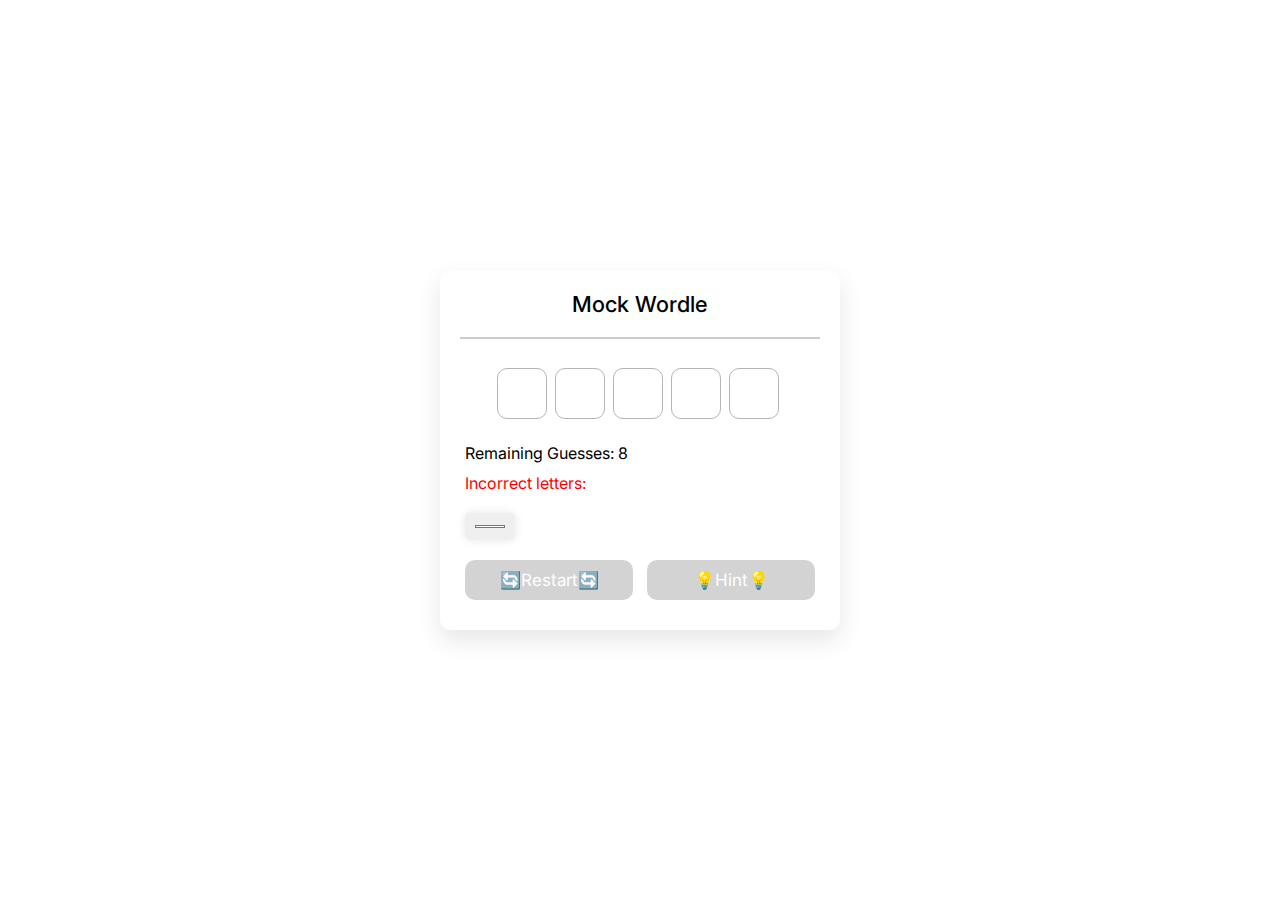
<file: index.html>
<!DOCTYPE html> <!-- Declaring the file to be an HTML document (allows for connecting CSS & JavaScript files later) -->
<html lang="en"> <!-- Setting the documnt's primary language to English (Search engines will recognize this) -->

<head> <!-- Meta tags for character set and compatibility -->

    <meta charset="UTF-8">
    <meta http-equiv="X-UA-Compatible" content="IE=edge">
    <meta name="viewport" content="width=device-width, initial-scale=1.0">
    <link rel="stylesheet" href="style.css"> <!-- Linking the style.css file (connecting CSS to HTML) -->
    <link href='https://fonts.googleapis.com/css?family=Inter' rel='stylesheet'>
    <title>Mock Wordle | hack.place()</title> <!-- Setting the title of the web page -->

</head>

<!-- <body> Main content of the webpage -->

    <div class="wrapper"> <!-- contains the content (buttons, box to type, etc.) -->
        <h1>Mock Wordle</h1> <!-- Heading for the Mock Wordle game -->
        <div class="content"> <!-- Content section containing various game elements -->
            <input type="text" class="type-input" maxlength="1"> <!-- Input field for typing letters -->
            <div class="word"></div> <!-- Container for displaying word letters -->
            <div class="info"> <!-- Information section -->
                <p class="guess">Remaining Guesses: <span></span></p> <!-- Displaying remaining guesses, The Span tag is just used as a placeholder so user can enter information later within the span tag within the input tag -->
                <p class="wrong">Incorrect letters: <span></span></p> <!-- Displaying incorrect letters -->
                <p class="hint">Hint: <span></span></p> <!-- Displaying a hint -->
                <input type="color" id="bgColorPicker" value="#ffffff"> <!-- this is a more advanced aspect -->
                    <!-- Add an input element for selecting background color; default color is white; the "id" allows color changes in JavaScript code;  -->
            </div>

            <div class="buttons"> <!-- Buttons for restarting and showing hints -->
                <button class="restart">🔄Restart🔄</button>
                <button class="showhint">💡Hint💡</button>
                <input class="type-input" type="text" />
            </div>

        </div>
    </div>
    
    <script src="database.js"></script> <!-- Connecting the database.js JavaScript file to this HTML file -->
    <script src="script.js"></script> <!-- Connecting the script.js JavaScript file to this HTML file -->

</body>

</html>
</file>
<file: style.css>
/* Importing the 'Poppins' and 'Inter' font from Google Fonts */
@import url('https://fonts.googleapis.com/css2?family=Poppins:wght@300;400;500;600;700&display=swap');
@import url('https://fonts.googleapis.com/css?family=Inter');

/* Setting default styles for all elements */
*{
    margin: 0; /* restarting margin */
    padding: 0; /* restarting padding, padding is space between content and border */
    box-sizing: border-box; /* Ensuring box model includes border */
    font-family: 'Inter-Bold', 'Inter', sans-serif; /* Setting default font */
}

/* Styling the body element (everything in body tag) */
body{
    min-height: 100vh; /* Minimum height of viewport, will take up 100% of height of webpage */
    display: flex; /* creates a flexible and responsive box layout (shrink, stretch, etc.) */
    align-items: center; /* Center all items vertically */
    justify-content: center; /* Center all items horizontally */
    padding: 0 10px; /* Adding 0 padding to top and bottom and 10px padding to right and left */
    /* background: linear-gradient(135deg, #00AAFF, #FF69B4); */
    background: lightgray; /* */
}

/* Styling elements with class 'wrong' */
.wrong {
    color: red; /* Setting text color to red */
}

/* Styling an element with class 'wrapper', basically creating overall box for the game */
.wrapper{
    width: 400px; /* Setting a specific width */
    background-color: #fff; /* White background color */
    border-radius: 10px; /* Rounded corners */
    box-shadow: 0 10px 25px rgba(0, 0, 0, 0.1); /* Adding a subtle shadow */
    /* 0: horizontal shadow offset; 10: vertical shadow offset; 25: how blurry shadow will be, rgba: almost transparent due to 0.1 opacity */
}

/* Styling 'h1' elements inside '.wrapper', basically "Mock Wordle" */
.wrapper h1{
    font-size: 22px; /* decreasing font size (h1 tag) */
    text-align: center; /* Centering text */
    font-weight: 500; /* Setting font weight (boldness) */
    border-bottom: 2px solid #ccc; /* Adding & styling a border at the bottom (below h1) */
    margin: 0 20px; /* 20px away from left and right sides of box */
    padding: 20px 25px; /* Adding padding */
}

/* Styling elements with class 'content' inside '.wrapper', basically styling everything below border line (buttons, guesses, hints, etc.) */
.wrapper .content{
    margin: 25px 25px 30px; /* 25: top; 25: right and left: 30: bottom */
}

/* Styling elements with class 'word' inside '.content', basically styling Guesses, Incorrect Answers, & Hints */
.content .word{
    display: flex; /* Using flexbox for layout, alignment/resizing, etc.  */
    flex-wrap: wrap; /* if the words overflow the box space, then they will continue on a new line */
    justify-content: center; /* Centering items horizontally */
}

/* Styling input elements inside '.word' */
.word input{
    height: 51px; /* Setting height */
    width: 50px; /* Setting width */
    margin: 4px; /* Adding margins */
    color: #0F9D58; /* Setting text color */
    border: 1px solid #b5b5b5; /* Adding a border */
    background: none; /* Removing background */
    text-align: center; /* Centering text */
    border-radius: 10px; /* Adding rounded corners */
    text-transform: uppercase; /* Uppercasing text */
    pointer-events: none; /* Disabling pointer events */
    font-size: 22px; /* Setting font size */
    font-weight: 500; /* Setting font weight */
}

/* Styling elements with class 'type-input' */
.type-input{
    z-index: -999; /* Setting a low z-index */
    position: absolute; /* Positioning */
    pointer-events: none; /* Disabling pointer events */
    opacity: 0; /* Making element invisible */
}

/* Adjusting the first child input element inside '.word' */
.word input:first-child{
    margin-left: 0; /* Removing left margin */
}

/* Styling elements with class 'info' inside '.content' */
.content .info{
    margin: 20px 0; /* Adding margins */
}

/* Styling 'p' elements inside '.info' */
.info p{
    font-size: 16px; /* Setting font size */
    margin-bottom: 10px; /* Adding a margin at the bottom */
}

/* Styling elements with class 'buttons' */
.buttons{
    display: flex; /* Using flexbox for layout */
    justify-content: space-between; /* Spacing items evenly */
}

/* Styling specific buttons inside '.buttons' */
.content .buttons .restart, .content .buttons .showhint{
    width: 48%; /* Setting width */
    border: none; /* Removing border */
    cursor: pointer; /* Setting cursor style */
    color: #fff; /* Setting text color */
    outline: none; /* Removing outline */
    padding: 10px 0; /* Adding padding */
    font-size: 17px; /* Setting font size */
    /* background: linear-gradient(135deg, #00AAFF, #FF69B4); */
    background: lightgray;
    border-radius: 10px; /* Adding rounded corners */
    transition: all 0.3s ease; /* Adding transition */
}

/* Styling button hover states */
.content .buttons .restart:hover, .content .buttons .showhint:hover {
    background-color: #1e88e5; /* Changing background color of restart and hint buttons while hovering over them with mouse cursor until a new color is selected */
}

/* Applying responsive styles for screens up to 450px wide */
@media screen and (max-width: 450px) {
    
    /* Adjusting width for smaller screens */
    .wrapper{
        width: 100%;
    }

    /* Adjusting font size and padding for smaller screens */
    .wrapper h1{
        font-size: 20px;
        padding: 16px 20px;
    }

    /* Adjusting margins for smaller screens */
    .wrapper .content{
        margin: 25px 20px 30px;
    }

    /* Adjusting dimensions and font size for smaller screens */
    .word input{
        height: 46px;
        width: 45px;
        margin: 3px;
        font-size: 19px;
    }

    /* Adjusting font size for smaller screens */
    .content .info p{
        font-size: 15px;
    }

    /* Adjusting padding and font size for smaller screens */
    .content .buttons .restart{
        padding: 9px 0;
        font-size: 15px;
    }
}

/*


/* Styling the color picker */
#bgColorPicker {
    margin-top: 10px; /* Add some space above the color picker */
    padding: 8px; /* Add padding to the color picker */
    border: none; /* Remove border */
    border-radius: 5px; /* Add rounded corners */
    box-shadow: 0 0 10px rgba(0, 0, 0, 0.1); /* Add a subtle shadow */
}

/* Styling the color type labels and radio buttons */
input[type="radio"] { /* This section targets and styles radio buttons. Radio buttons allow users to select only one option from a group of choices.  */
    margin: 5px 5px 0 0; /* Add some space around the radio buttons */
}

label[for="solid"], label[for="gradient"] {
    font-weight: bold; /* Make labels bold */
}
</file>
